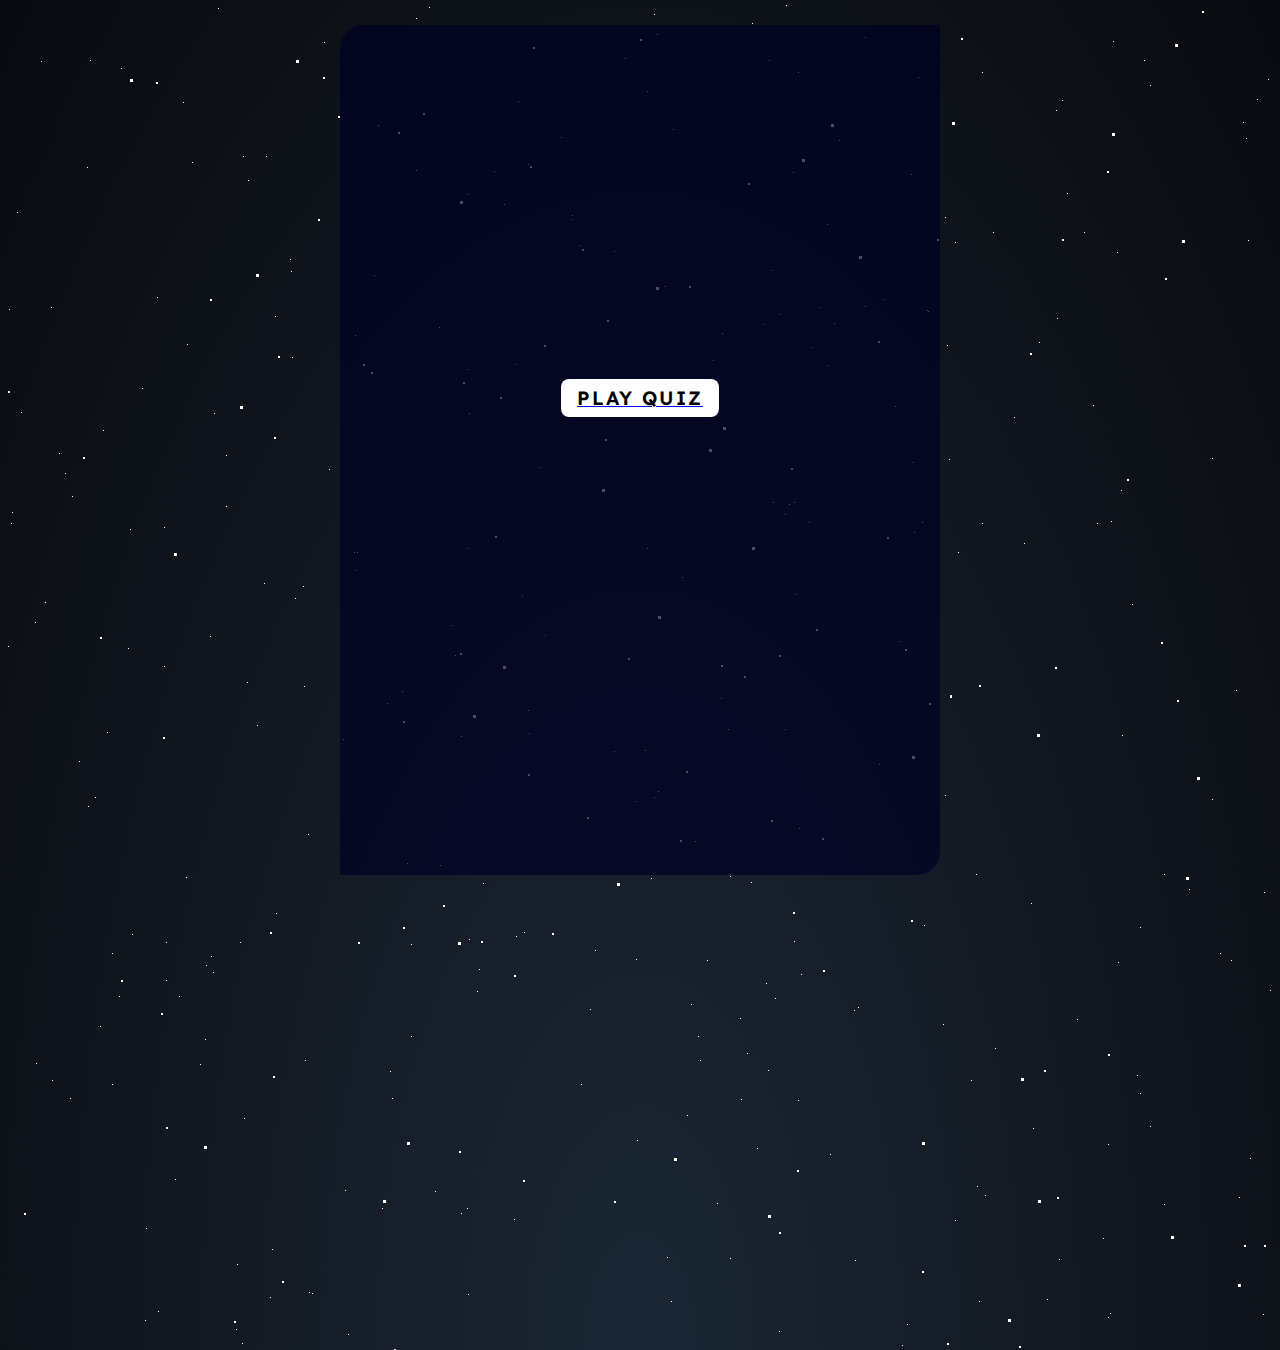
<file: index.html>
<!DOCTYPE html>
<html lang="en">
  <head>
    <meta charset="UTF-8" />
    <meta http-equiv="X-UA-Compatible" content="IE=edge" />
    <meta name="viewport" content="width=device-width, initial-scale=1.0" />
    <link rel="stylesheet" href="styles\style.css" />
    <link rel="stylesheet" href="styles\background.css" />
    <link rel="stylesheet" href="styles\normalize.css" />
    <title>mondayU Quiz Game</title>
  </head>
  <body>
    <div class="header-background">
      <div class="stars"></div>
      <div class="stars2"></div>
      <div class="stars3"></div>
    </div>
    <div class="flex">
      <div class="wrapper">
          <div class="quiz-foot">
           <div class="play-button">
              <a href="menu.html"><button type="button">PLAY QUIZ</button></a>
           </div>
          </div>
        </div>
      </div>
    </div>
  </body>
</html>
</file>
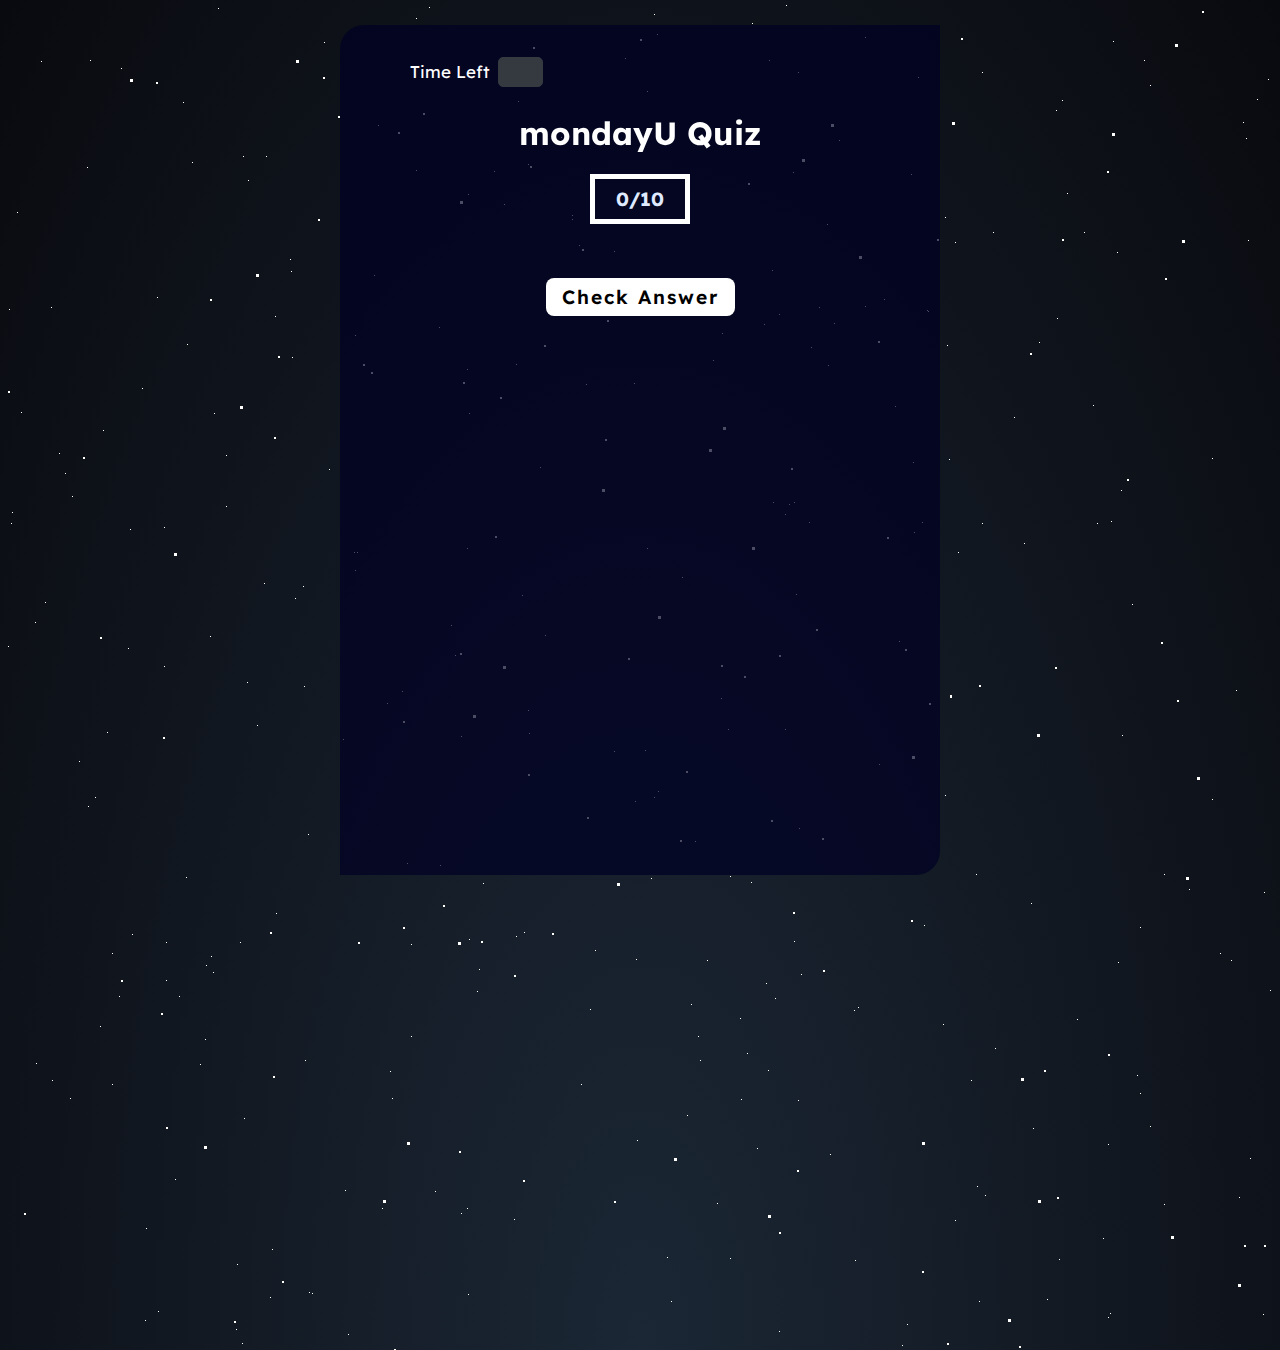
<file: menu.html>
<!DOCTYPE html>
<html lang="en">
  <head>
    <meta charset="UTF-8" />
    <meta http-equiv="X-UA-Compatible" content="IE=edge" />
    <meta name="viewport" content="width=device-width, initial-scale=1.0" />
    <link rel="stylesheet" href="styles\style.css" />
    <link rel="stylesheet" href="styles\background.css" />
    <link rel="stylesheet" href="styles\normalize.css" />
    <title>mondayU Quiz Game</title>
  </head>
  <body>
    <div class="header-background">
      <div class="stars"></div>
      <div class="stars2"></div>
      <div class="stars3"></div>
    </div>
    <div class="flex">
      <div class="wrapper">
        <div class="quiz-container" id="quiz-container">
          <div id="timer" class="timer">
            <div class="time_left_txt">Time Left</div>
            <div class="timer_sec"></div>
          </div>
          <div class="quiz-head">
            <h1 class="quiz-title">mondayU Quiz</h1>
            <div class="quiz-score flex" id="score">
              <span id="asked-question"></span>/<span
                id="total-question"
              ></span>
            </div>
          </div>
          <div class="quiz-body">
            <h2 class="quiz-question" id="question"></h2>
            <ul class="list-options"></ul>
            <div id="result"></div>
          </div>
          <div class="quiz-foot">
            <input placeholder="Enter your name:" id="username" type="text" />
            <button type="button" id="check-answer">Check Answer</button>
            <button type="button" id="play-again">Play Again!</button>
            <button type="button" id="leaderboard">Leaderboard</button>
            <a href="index.html" id="menu"
              ><button type="button">Menu</button></a
            >
            <img src="gifs/tenor.gif" id="correct" class="gif" />
          </div>
        </div>
      </div>
    </div>
  </body>
  <script src="scripts/script.js"></script>
</html>
</file>
